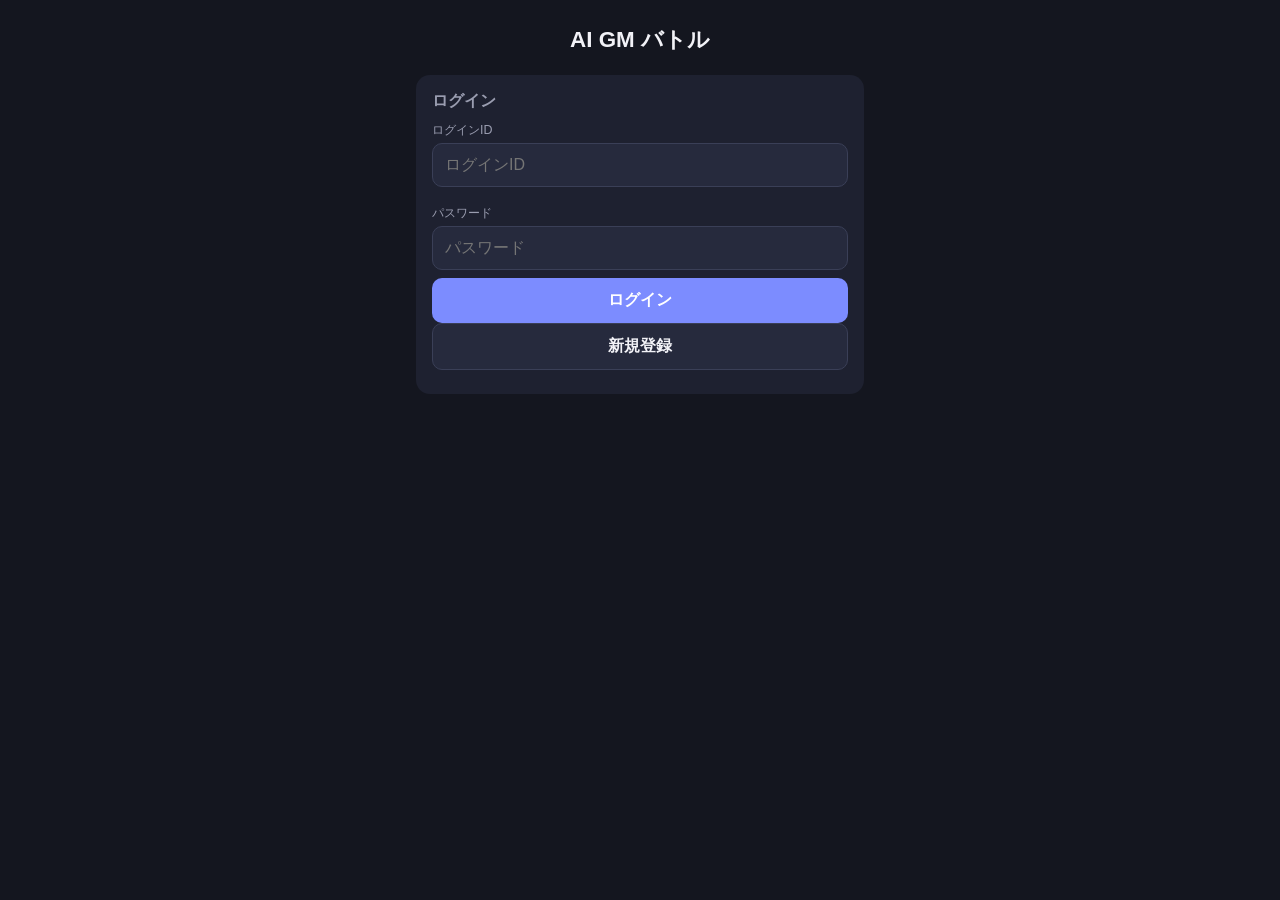
<file: static/index.html>
<!DOCTYPE html>
<html lang="ja">
<head>
<meta charset="UTF-8">
<meta name="viewport" content="width=device-width, initial-scale=1, maximum-scale=1">
<title>AI GM バトル</title>
<link rel="stylesheet" href="/static/style.css">
</head>
<body>
<div id="app">

  <section id="screen-login" class="screen">
    <h1>AI GM バトル</h1>

    <div id="login-card" class="card">
      <h2>ログイン</h2>
      <label class="field-label" for="input-login-id">ログインID</label>
      <input id="input-login-id" placeholder="ログインID" maxlength="30">
      <label class="field-label" for="input-password">パスワード</label>
      <input id="input-password" type="password" placeholder="パスワード">
      <button id="btn-login" class="btn-primary">ログイン</button>
      <button id="btn-show-signup" class="btn-secondary">新規登録</button>
      <div id="auth-status" class="hint"></div>
    </div>

    <div id="signup-card" class="card hidden">
      <h2>新規登録</h2>
      <label class="field-label" for="input-signup-username">表示名（重複OK・後で変更できます）</label>
      <input id="input-signup-username" placeholder="表示名" maxlength="30">
      <label class="field-label" for="input-signup-login-id">ログインID（重複不可）</label>
      <input id="input-signup-login-id" placeholder="ログインID" maxlength="30">
      <label class="field-label" for="input-signup-email">メールアドレス</label>
      <input id="input-signup-email" type="email" placeholder="メールアドレス">
      <label class="field-label" for="input-signup-password">パスワード</label>
      <input id="input-signup-password" type="password" placeholder="パスワード">
      <button id="btn-signup" class="btn-primary">登録する</button>
      <button id="btn-back-to-login" class="btn-secondary">戻る</button>
      <div id="signup-status" class="hint"></div>
    </div>
  </section>

  <section id="screen-mypage" class="screen hidden">
    <h1>AI GM バトル</h1>
    <div class="card">
      <h2>マイページ</h2>
      <label class="field-label" for="input-mypage-username">表示名</label>
      <input id="input-mypage-username" placeholder="表示名" maxlength="30">
      <button id="btn-save-username" class="btn-primary">保存</button>
      <div id="mypage-status" class="hint"></div>
      <button id="btn-mypage-back" class="btn-secondary">ホームに戻る</button>
    </div>
  </section>

  <section id="screen-home" class="screen hidden">
    <h1>AI GM バトル</h1>
    <div class="welcome-row">
      <span id="welcome-username"></span>さん、ようこそ
      <button id="btn-mypage" class="btn-secondary logout-btn">マイページ</button>
      <button id="btn-logout" class="btn-secondary logout-btn">ログアウト</button>
    </div>

    <div class="card">
      <h2>今日のパッシブ</h2>
      <div id="passive-loading">読み込み中...</div>

      <div id="gacha-panel" class="hidden gacha-panel">
        <button id="btn-gacha" class="btn-primary gacha-btn">🎰 ガチャを回す！</button>
      </div>

      <div id="gacha-animation" class="hidden gacha-animation">
        <div class="gacha-capsule">🎲</div>
        <div class="hint">抽選中...</div>
      </div>

      <div id="passive-card" class="passive hidden">
        <div class="passive-name" id="passive-name"></div>
        <div class="passive-desc" id="passive-desc"></div>
      </div>

      <div id="passive-custom-form" class="hidden">
        <p class="hint">共通パッシブプールを今日は使い切りました。あなた専用のパッシブを15文字以内で申告してください。</p>
        <div class="row">
          <input id="input-custom-passive" placeholder="例：影に潜む者" maxlength="15">
          <button id="btn-submit-custom" class="btn-secondary">確定</button>
        </div>
        <div id="custom-status" class="hint"></div>
      </div>

      <p class="hint">パッシブは毎日0時に更新され、その日は何度対戦しても同じです。対戦中は相手には非公開で、決着後に公開されます。</p>
    </div>

    <div class="card">
      <h2>ポイント</h2>
      <div class="points-display">🏆 <span id="points-value">0</span> pt</div>
      <p class="hint">対戦に勝利すると1ポイント獲得できます。10ポイント消費で自作パッシブを申請できます（採用されると共通プールに追加されます）。</p>
      <label class="field-label" for="input-submit-passive">自作パッシブ（15文字以内）</label>
      <input id="input-submit-passive" placeholder="例：時渡りの加護" maxlength="15">
      <button id="btn-submit-passive" class="btn-secondary">申請する（10pt消費）</button>
      <div id="submit-passive-status" class="hint"></div>
    </div>

    <div class="card">
      <h2>部屋を作る</h2>
      <label class="field-label" for="input-max-hp">HP（両者共通）</label>
      <input id="input-max-hp" type="number" value="100" min="1" max="999">
      <label class="field-label" for="input-place">場所</label>
      <input id="input-place" placeholder="例：廃墟と化した闘技場">
      <label class="field-label" for="input-time">時間</label>
      <input id="input-time" placeholder="例：夕暮れ">
      <label class="field-label" for="input-situation">周囲の状況</label>
      <input id="input-situation" placeholder="例：観衆が遠巻きに見守っている">
      <button id="btn-random-stage" class="btn-secondary">🎲 舞台設定をランダムに決める</button>
      <button id="btn-create-room" class="btn-primary">部屋を作る</button>
    </div>

    <div class="card">
      <h2>部屋に参加する</h2>
      <div class="row">
        <input id="input-room-code" placeholder="部屋コード" maxlength="5" autocapitalize="characters">
        <button id="btn-join-room" class="btn-secondary">参加</button>
      </div>
    </div>
  </section>

  <section id="screen-battle" class="screen hidden">
    <button id="btn-leave-battle" class="btn-secondary leave-btn">⬅ ホームに戻る</button>
    <div id="room-code-banner" class="hidden room-code-banner">部屋コード: <span id="room-code-value"></span></div>
    <div id="stage-banner" class="hint stage-banner"></div>
    <div id="waiting-banner" class="hidden">相手の参加を待っています...</div>

    <div class="hp-panel">
      <div class="hp-block">
        <div class="hp-label">あなた</div>
        <div class="hp-bar"><div id="hp-you-fill" class="hp-fill"></div></div>
        <div id="hp-you-text" class="hp-text"></div>
        <div class="passive-mini">
          <span id="passive-you-name"></span>
          <span class="passive-mini-desc" id="passive-you-desc"></span>
        </div>
      </div>
      <div class="hp-vs">VS</div>
      <div class="hp-block">
        <div class="hp-label">相手</div>
        <div class="hp-bar"><div id="hp-opp-fill" class="hp-fill hp-fill-opp"></div></div>
        <div id="hp-opp-text" class="hp-text"></div>
        <div class="passive-mini">
          <span id="passive-opp-name">???</span>
          <span class="passive-mini-desc" id="passive-opp-desc">決着後に公開されます</span>
        </div>
      </div>
    </div>

    <div id="log" class="log"></div>

    <div id="game-over-panel" class="card hidden">
      <div id="game-over-text"></div>
      <button id="btn-rematch" class="btn-primary">同じ相手ともう一度</button>
      <button id="btn-back-home" class="btn-secondary">ホームに戻る</button>
    </div>

    <div id="action-panel" class="card">
      <div id="turn-status-banner" class="hint turn-status-banner"></div>
      <div class="category-row">
        <button class="category-btn" data-category="攻撃">攻撃</button>
        <button class="category-btn" data-category="防御">防御</button>
        <button class="category-btn" data-category="特殊">特殊</button>
        <button class="category-btn" data-category="カウンター">カウンター</button>
      </div>
      <input id="input-action-text" placeholder="行動の内容を入力（例：全力で殴りかかる）" maxlength="200">
      <button id="btn-send-action" class="btn-primary">宣言</button>
      <div id="action-status" class="hint"></div>
    </div>
  </section>

</div>
<script src="/static/app.js"></script>
</body>
</html>
</file>
<file: static/style.css>
:root {
  --bg: #14161f;
  --panel: #1e2130;
  --panel-2: #262a3d;
  --text: #f2f2f7;
  --text-dim: #9a9db0;
  --accent: #7c8cff;
  --accent-2: #ff6b81;
  --hp: #4ade80;
  --hp-opp: #ff6b81;
  --danger: #ff6b81;
  --radius: 14px;
}

* { box-sizing: border-box; }

html, body {
  margin: 0;
  padding: 0;
  background: var(--bg);
  color: var(--text);
  font-family: -apple-system, BlinkMacSystemFont, "Hiragino Sans", "Segoe UI", Roboto, sans-serif;
}

#app {
  max-width: 480px;
  margin: 0 auto;
  padding: 16px 16px 40px;
  min-height: 100vh;
}

.screen.hidden, .hidden {
  display: none !important;
}

h1 {
  font-size: 1.4rem;
  text-align: center;
  margin: 8px 0 20px;
}

h2 {
  font-size: 1rem;
  margin: 0 0 10px;
  color: var(--text-dim);
}

.welcome-row {
  display: flex;
  align-items: center;
  justify-content: center;
  gap: 10px;
  margin-bottom: 16px;
  font-size: 0.85rem;
  color: var(--text-dim);
}

.logout-btn {
  width: auto;
  padding: 6px 10px;
  font-size: 0.75rem;
}

.card {
  background: var(--panel);
  border-radius: var(--radius);
  padding: 16px;
  margin-bottom: 14px;
}

.hint {
  font-size: 0.78rem;
  color: var(--text-dim);
  margin: 8px 0 0;
}

.passive {
  background: var(--panel-2);
  border-radius: 10px;
  padding: 12px;
  border-left: 3px solid var(--accent);
  animation: passive-reveal 0.4s ease;
}

@keyframes passive-reveal {
  from { transform: scale(0.85); opacity: 0; }
  to { transform: scale(1); opacity: 1; }
}

.points-display {
  font-size: 1.3rem;
  font-weight: 700;
  color: var(--accent);
  margin-bottom: 6px;
}

.gacha-panel {
  text-align: center;
}

.gacha-btn {
  font-size: 1.05rem;
}

.gacha-animation {
  text-align: center;
  padding: 16px 0;
}

.gacha-capsule {
  font-size: 2.6rem;
  display: inline-block;
  animation: gacha-shake 0.15s infinite;
}

@keyframes gacha-shake {
  0% { transform: rotate(-10deg) scale(1); }
  50% { transform: rotate(10deg) scale(1.15); }
  100% { transform: rotate(-10deg) scale(1); }
}

.passive-name {
  font-weight: 700;
  margin-bottom: 4px;
}

.passive-desc {
  font-size: 0.85rem;
  color: var(--text-dim);
}

.row {
  display: flex;
  gap: 8px;
}

input {
  width: 100%;
  background: var(--panel-2);
  border: 1px solid #3a3f57;
  color: var(--text);
  padding: 12px;
  border-radius: 10px;
  font-size: 1rem;
  min-width: 0;
  margin-bottom: 8px;
}

.row input {
  flex: 1;
  width: auto;
  margin-bottom: 0;
}

button {
  border: none;
  border-radius: 10px;
  padding: 12px 16px;
  font-size: 1rem;
  font-weight: 600;
  cursor: pointer;
}

.btn-primary {
  background: var(--accent);
  color: #fff;
  width: 100%;
}

.btn-secondary {
  background: var(--panel-2);
  color: var(--text);
  border: 1px solid #3a3f57;
  width: 100%;
}

.row .btn-secondary,
.logout-btn {
  width: auto;
}

button:disabled {
  opacity: 0.5;
  cursor: not-allowed;
}

.stage-banner {
  text-align: center;
  margin-bottom: 12px;
}

.turn-status-banner {
  text-align: center;
  margin: 0 0 10px;
  min-height: 1em;
}

.turn-status-banner.urgent {
  color: var(--danger);
  font-weight: 700;
}

.leave-btn {
  width: auto;
  padding: 8px 12px;
  font-size: 0.8rem;
  margin-bottom: 10px;
}

.room-code-banner {
  text-align: center;
  background: var(--panel-2);
  padding: 10px;
  border-radius: 10px;
  margin-bottom: 10px;
  font-size: 0.9rem;
}

.room-code-banner span {
  font-weight: 700;
  letter-spacing: 2px;
  color: var(--accent);
}

.category-row {
  display: flex;
  gap: 6px;
  margin-bottom: 10px;
}

.category-btn {
  flex: 1;
  background: var(--panel-2);
  color: var(--text);
  border: 1px solid #3a3f57;
  padding: 10px 4px;
  font-size: 0.85rem;
}

.category-btn.selected {
  background: var(--accent);
  border-color: var(--accent);
  color: #fff;
}

#passive-custom-form {
  margin-top: 10px;
}

.field-label {
  display: block;
  font-size: 0.78rem;
  color: var(--text-dim);
  margin: 10px 0 4px;
}

#action-panel input {
  width: 100%;
  margin-bottom: 4px;
}

#action-panel > button {
  width: 100%;
  margin-top: 10px;
}

.hp-panel {
  display: flex;
  align-items: center;
  gap: 8px;
  margin-bottom: 14px;
}

.hp-block {
  flex: 1;
  background: var(--panel);
  border-radius: var(--radius);
  padding: 12px;
}

.hp-vs {
  font-weight: 800;
  color: var(--text-dim);
}

.hp-label {
  font-size: 0.75rem;
  color: var(--text-dim);
  margin-bottom: 4px;
}

.hp-bar {
  background: #000;
  border-radius: 6px;
  height: 10px;
  overflow: hidden;
}

.hp-fill {
  height: 100%;
  background: var(--hp);
  width: 100%;
  transition: width 0.4s ease;
}

.hp-fill-opp {
  background: var(--hp-opp);
}

.hp-text {
  font-size: 0.75rem;
  color: var(--text-dim);
  margin-top: 4px;
  text-align: right;
}

.passive-mini {
  margin-top: 8px;
  font-size: 0.72rem;
}

.passive-mini #passive-you-name,
.passive-mini #passive-opp-name {
  font-weight: 700;
  display: block;
  color: var(--accent);
}

.passive-mini-desc {
  color: var(--text-dim);
}

.log {
  background: var(--panel);
  border-radius: var(--radius);
  padding: 12px;
  height: 220px;
  overflow-y: auto;
  margin-bottom: 14px;
  font-size: 0.85rem;
  line-height: 1.5;
  display: flex;
  flex-direction: column;
  gap: 8px;
}

.log-entry {
  padding-bottom: 8px;
  border-bottom: 1px solid #2c3047;
}

.log-entry:last-child {
  border-bottom: none;
}

#game-over-text {
  text-align: center;
  font-size: 1.1rem;
  font-weight: 700;
  margin-bottom: 12px;
}
</file>
